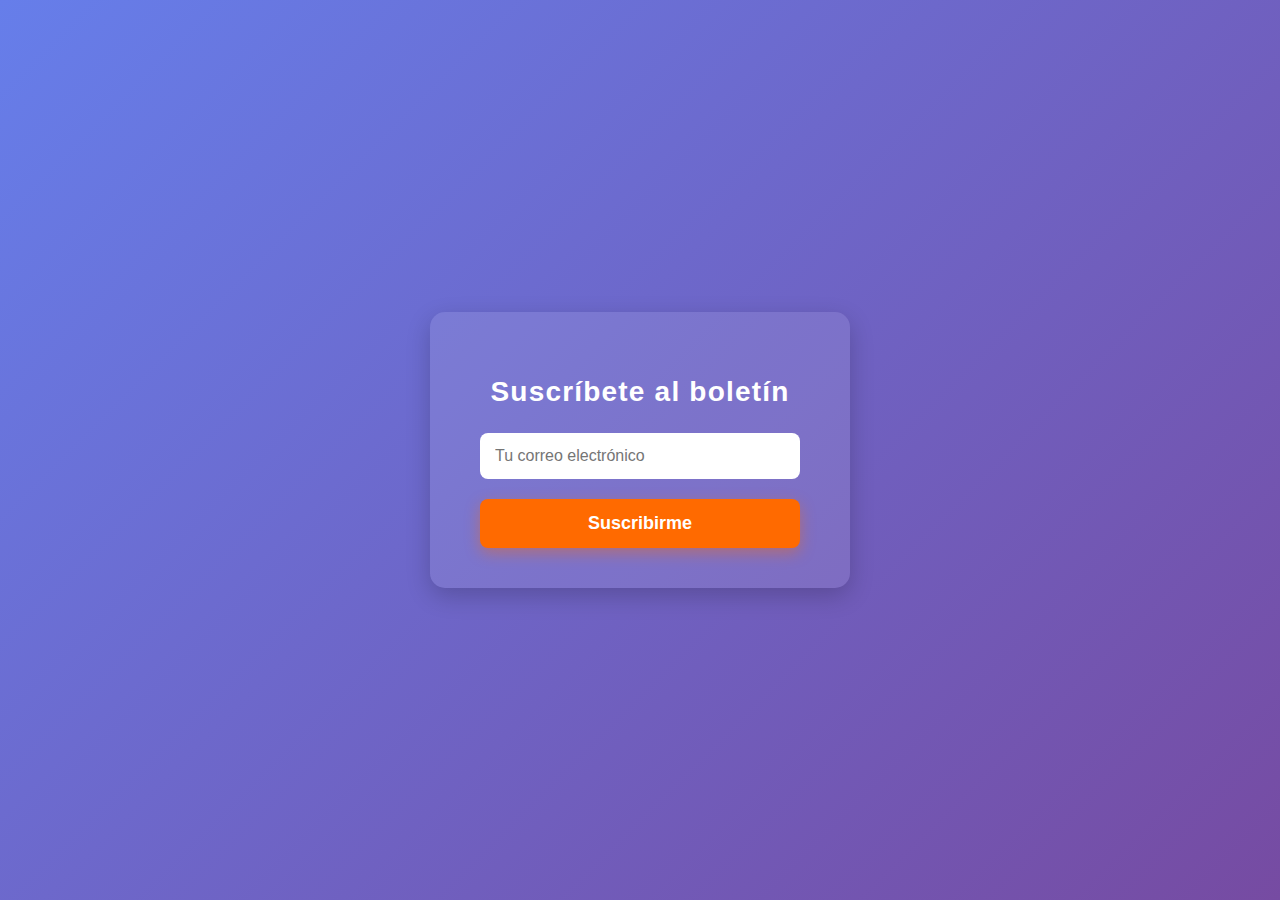
<file: boletin.html>
<!DOCTYPE html>
<html lang="es">
<head>
  <meta charset="UTF-8" />
  <title>Suscripción al Boletín</title>
  <style>
    body {
      background: linear-gradient(135deg, #667eea, #764ba2);
      font-family: 'Segoe UI', Tahoma, Geneva, Verdana, sans-serif;
      display: flex;
      height: 100vh;
      justify-content: center;
      align-items: center;
      margin: 0;
      color: #fff;
    }
    .container {
      background: rgba(255, 255, 255, 0.1);
      padding: 40px 50px;
      border-radius: 15px;
      box-shadow: 0 8px 24px rgba(0,0,0,0.2);
      width: 320px;
      text-align: center;
    }
    h2 {
      margin-bottom: 25px;
      font-weight: 700;
      font-size: 28px;
      letter-spacing: 1.2px;
    }
    input[type="email"] {
      width: 100%;
      padding: 14px 15px;
      border: none;
      border-radius: 8px;
      font-size: 16px;
      outline: none;
      margin-bottom: 20px;
      box-sizing: border-box;
      transition: box-shadow 0.3s ease;
    }
    input[type="email"]:focus {
      box-shadow: 0 0 10px #ff6a00;
      background-color: #fff;
      color: #333;
    }
    button {
      background-color: #ff6a00;
      border: none;
      padding: 14px 0;
      width: 100%;
      border-radius: 8px;
      font-size: 18px;
      font-weight: 700;
      color: #fff;
      cursor: pointer;
      transition: background-color 0.3s ease;
      box-shadow: 0 5px 15px rgba(255, 106, 0, 0.4);
    }
    button:hover {
      background-color: #ff8533;
      box-shadow: 0 8px 25px rgba(255, 133, 51, 0.6);
    }
    .mensaje {
      margin-top: 20px;
      font-size: 18px;
      color: #00ff99;
      font-weight: 600;
      display: none;
    }
  </style>
</head>
<body>
  <div class="container">
    <h2>Suscríbete al boletín</h2>
    <form id="formulario">
      <input type="email" id="correo" placeholder="Tu correo electrónico" required />
      <button type="submit">Suscribirme</button>
    </form>
    <div class="mensaje" id="mensaje">¡Listo! Ya estás suscrito. Serás redirigido...</div>
  </div>

  <script>
    document.getElementById("formulario").addEventListener("submit", function(e) {
      e.preventDefault();

      const correo = document.getElementById("correo").value;
      if (correo) {
        let suscriptores = JSON.parse(localStorage.getItem("suscriptores")) || [];
        suscriptores.push(correo);
        localStorage.setItem("suscriptores", JSON.stringify(suscriptores));
      }
      document.getElementById("mensaje").style.display = "block";

      setTimeout(function() {
        window.location.href = "index.html"; 
      }, 3000);
    });
  </script>
</body>
</html>
</file>
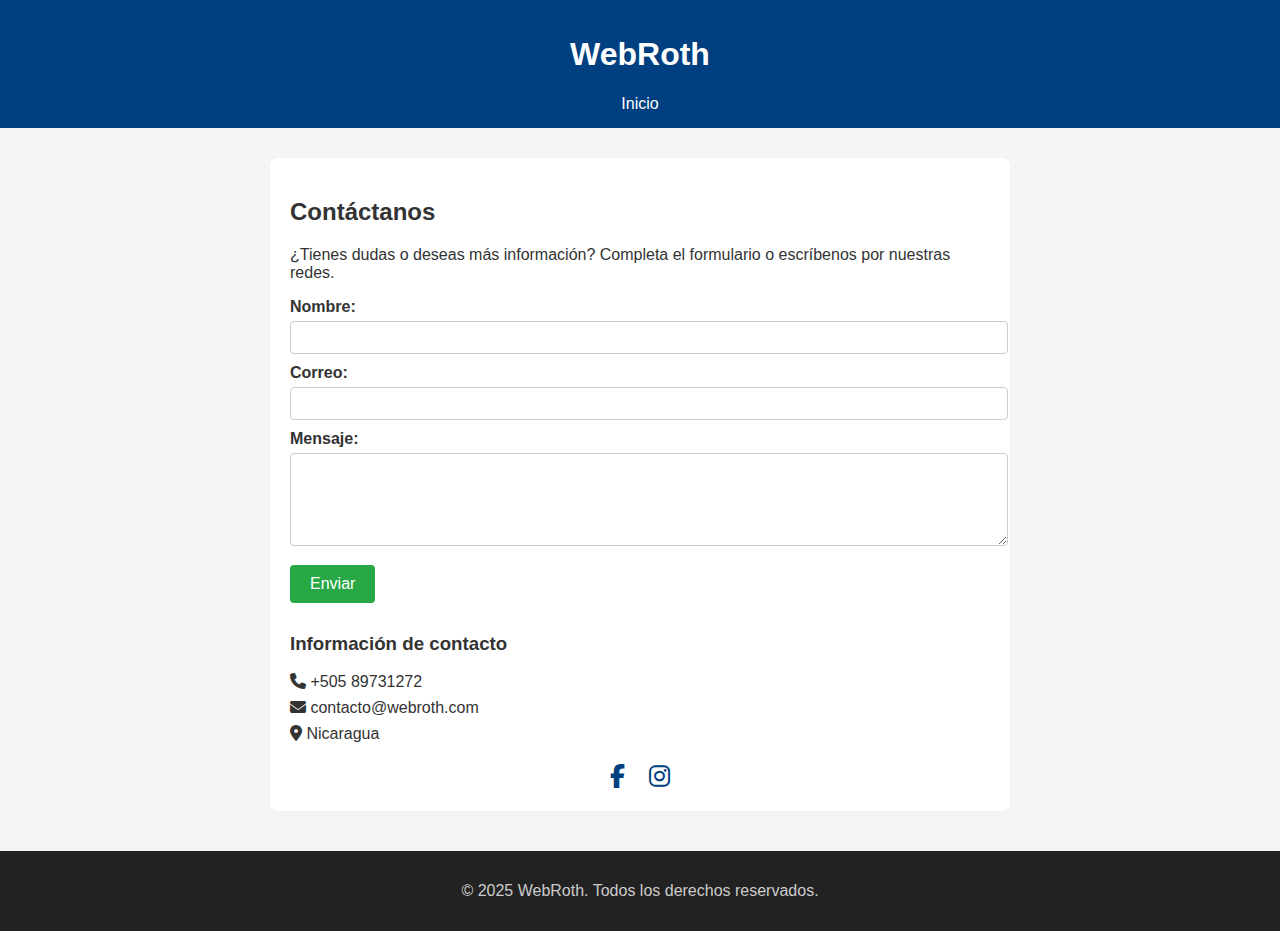
<file: contacto.html>
<!DOCTYPE html>
<html lang="es">
<head>
  <meta charset="UTF-8">
  <title>Contacto | WebRoth</title>
  <link rel="stylesheet" href="css\contacto.css">
  <link rel="stylesheet" href="https://cdnjs.cloudflare.com/ajax/libs/font-awesome/6.4.0/css/all.min.css">
</head>
<body>

  <header>
    <h1>WebRoth</h1>
    <nav>
      <a href="index.html">Inicio</a>
    
    </nav>
  </header>

  <main>
    <h2>Contáctanos</h2>
    <p>¿Tienes dudas o deseas más información? Completa el formulario o escríbenos por nuestras redes.</p>

    <form action="#" method="POST">
      <label>Nombre:</label>
      <input type="text" name="nombre" required>

      <label>Correo:</label>
 <input type="email" name="correo" required>

      <label>Mensaje:</label>
      <textarea name="mensaje" rows="5" required></textarea>

      <button type="submit">Enviar</button>
    </form>

    <section class="info-contacto">
      <h3>Información de contacto</h3>
      <p><i class="fas fa-phone"></i> ‪+505 89731272‬</p>
      <p><i class="fas fa-envelope"></i> contacto@webroth.com</p>
      <p><i class="fas fa-map-marker-alt"></i>  Nicaragua</p>
    </section>

    <div class="social-media">
      <a href="https://www.facebook.com/share/1RLPTYN9rU/?mibextid=wwXIfr"><i class="fab fa-facebook-f"></i></a>
      <a href="https://www.instagram.com/rjns091020?igsh=b2RzbzA2bTZzejR3&utm_source=qr"><i class="fab fa-instagram"></i></a>
    
    </div>
  </main>


  <footer>
    <p>&copy; 2025 WebRoth. Todos los derechos reservados.</p>
  </footer>

</body>
</html>
</file>
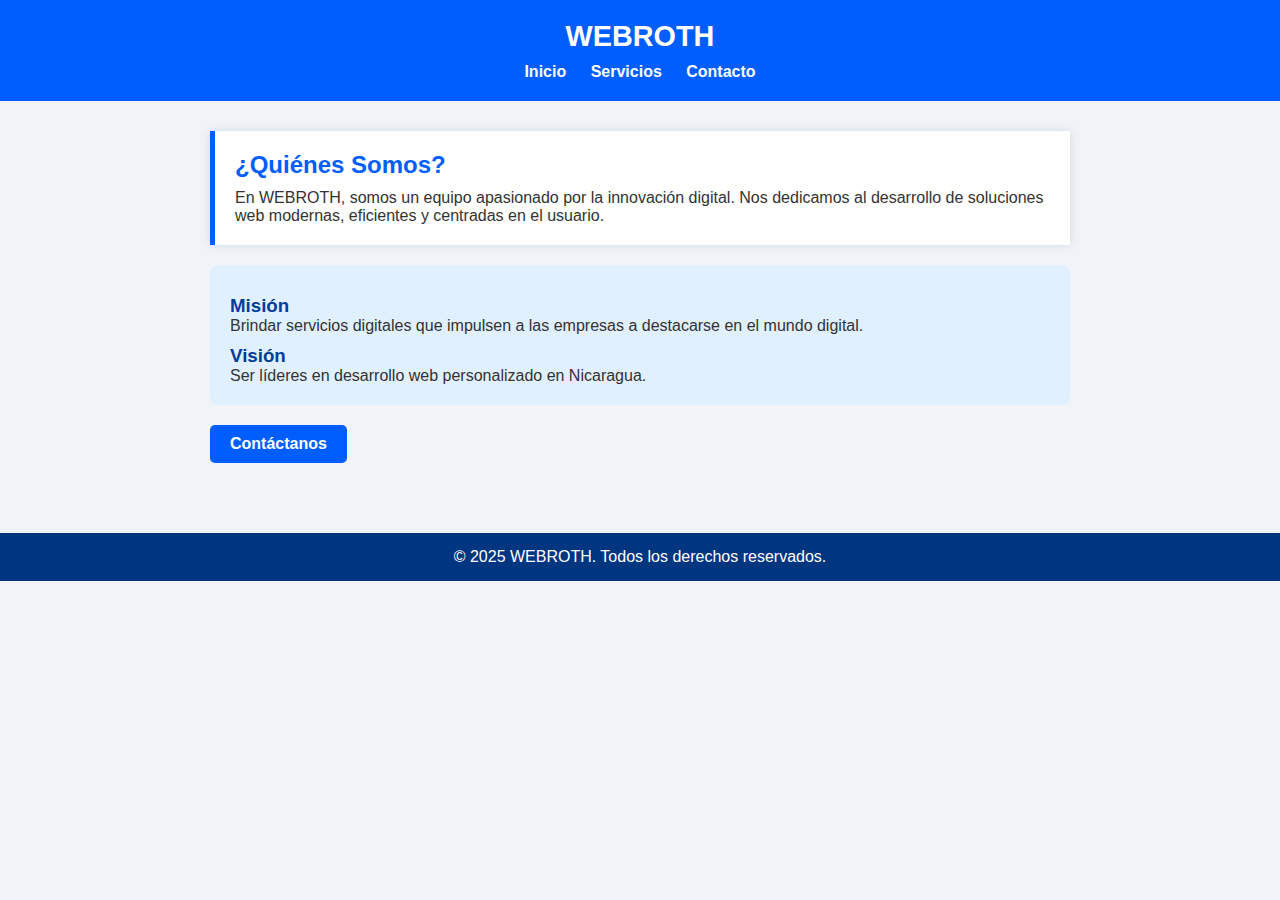
<file: nosotros.html>
<!DOCTYPE html>
<html lang="es">
<head>
  <meta charset="UTF-8" />
  <meta name="viewport" content="width=device-width, initial-scale=1.0" />
  <title>Sobre Nosotros | WEBROTH</title>
  <link rel="stylesheet" href="css/nosotros.css" />
</head>
<body>

  <header>
    <h1>WEBROTH</h1>
    <nav>
      <a href="index.html">Inicio</a>
      <a href="contacto.html">Servicios</a>
      <a href="contacto.html">Contacto</a>
    </nav>
  </header>

  <main>
    <section class="nosotros">
      <h2>¿Quiénes Somos?</h2>
      <p>
        En WEBROTH, somos un equipo apasionado por la innovación digital. Nos dedicamos al desarrollo de soluciones web modernas, eficientes y centradas en el usuario.
      </p>
    </section>

    <section class="mision-vision">
      <h3>Misión</h3>
      <p>
        Brindar servicios digitales que impulsen a las empresas a destacarse en el mundo digital.
      </p>
      <h3>Visión</h3>
      <p>
        Ser líderes en desarrollo web personalizado en Nicaragua.
      </p>
    </section>

    <a href="contacto.html" class="btn">Contáctanos</a>
  </main>

  <footer>
    © 2025 WEBROTH. Todos los derechos reservados.
  </footer>

</body>
</html>
</file>
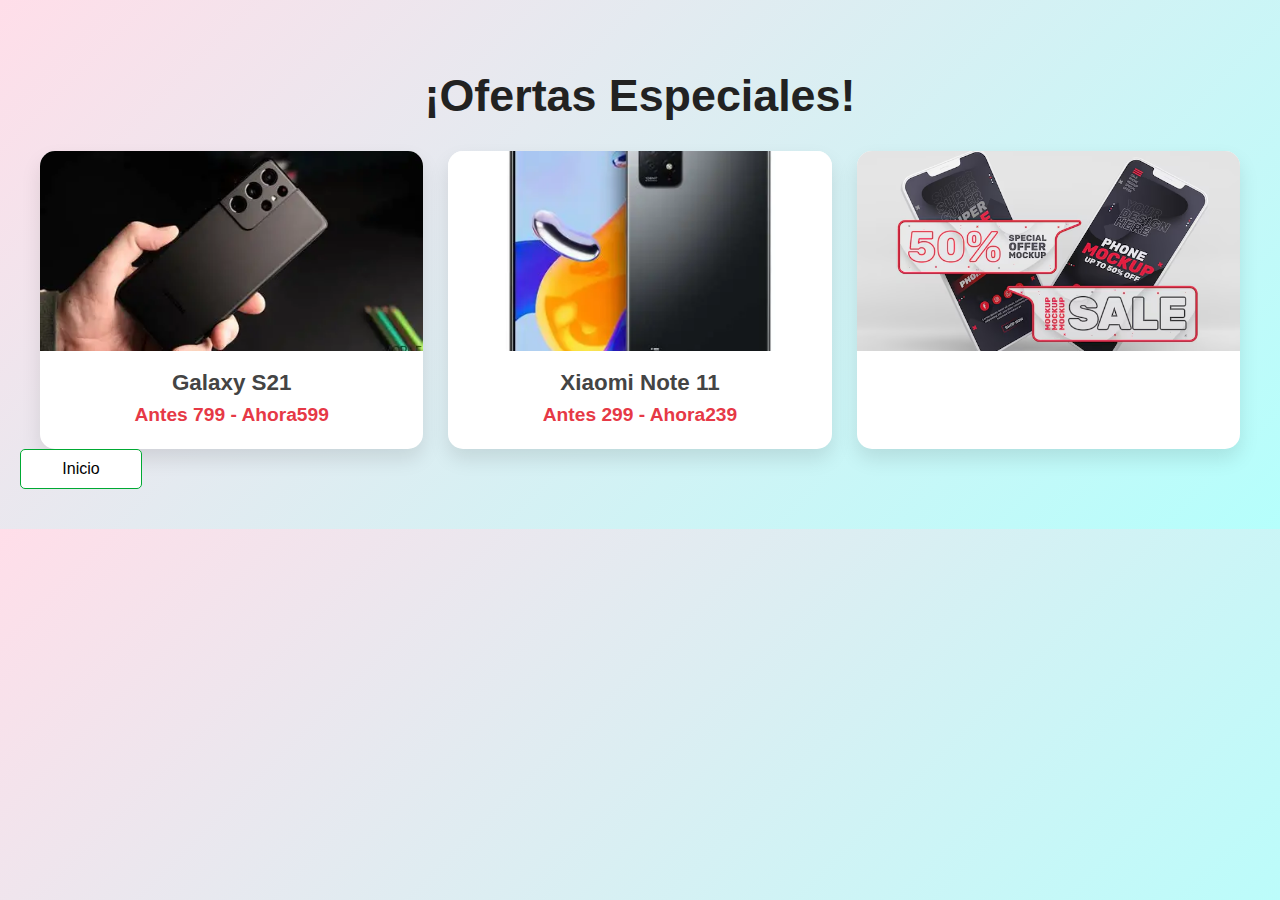
<file: oferta.html>
<!DOCTYPE html>
<html lang="es">
<head>
  <meta charset="UTF-8" />
  <title>Ofertas Especiales - Webroth</title>
  <style>
    body {
      margin: 0;
      font-family: 'Segoe UI', sans-serif;
      background: linear-gradient(135deg, #FFDEE9, #B5FFFC);
      padding: 40px 20px;
      color: #333;
    }
    h1 {
      text-align: center;
      color: #222;
      margin-bottom: 30px;
      font-size: 2.8rem;
    }
    .ofertas {
      display: grid;
      grid-template-columns: repeat(auto-fit, minmax(250px, 1fr));
      gap: 25px;
      max-width: 1200px;
      margin: auto;
    }
    .oferta-card {
      background: #fff;
      border-radius: 15px;
      box-shadow: 0 10px 20px rgba(0,0,0,0.1);
      overflow: hidden;
      transition: 0.3s;
    }
    .oferta-card:hover {
      transform: translateY(-5px);
      box-shadow: 0 15px 30px rgba(0,0,0,0.2);
    }
    .oferta-img {
      width: 100%;
      height: 200px;
      object-fit: cover;
    }
    .oferta-info {
      padding: 15px;
      text-align: center;
    }
    .oferta-info h2 {
      margin: 0;
      font-size: 1.4rem;
      color: #444;
    }
    .oferta-info p {
      margin: 8px 0;
      color: #e63946;
      font-weight: bold;
      font-size: 1.2rem;
    }
    .btn {
      background: #1d3557;
      color: #fff;
      border: none;
      padding: 10px 20px;
      border-radius: 8px;
      cursor: pointer;
      margin-top: 10px;
      transition: background 0.3s;
    }
    .btn:hover {
      background: #457b9d;
    }
    a{
      background: #ffffff;
      color: #000000;
    text-decoration: none;
    display: inline-block;
    border: 1px solid #00a933;
    padding: 10px 0;
    width: 120px;
    text-align: center;
    border-radius: 5px;
      
      
    }
  </style>
</head>
<body>

  <h1>¡Ofertas Especiales!</h1>
  

  <div class="ofertas">
    <div class="oferta-card">
      <img src="img\s21.jpg" class="oferta-img" alt="Teléfono 1">
      <div class="oferta-info">
        <h2>Galaxy S21</h2>
        <p>Antes 799 - Ahora599</p>
        
      </div>
    </div>

    <div class="oferta-card">
      <img src="img\xiaomi.jpg" class="oferta-img" alt="Teléfono 2">
      <div class="oferta-info">
        <h2>Xiaomi Note 11</h2>
        <p>Antes 299 - Ahora239</p>
      </div>
    </div>

    <div class="oferta-card">
      <img src="img\promo.jpg" class="oferta-img" alt="Teléfono 3">
      <div class="oferta-info">
       
       
      </div>
        

    </div>
  </div>
<a href="index.html">Inicio</a>

</body>
</html>
</file>
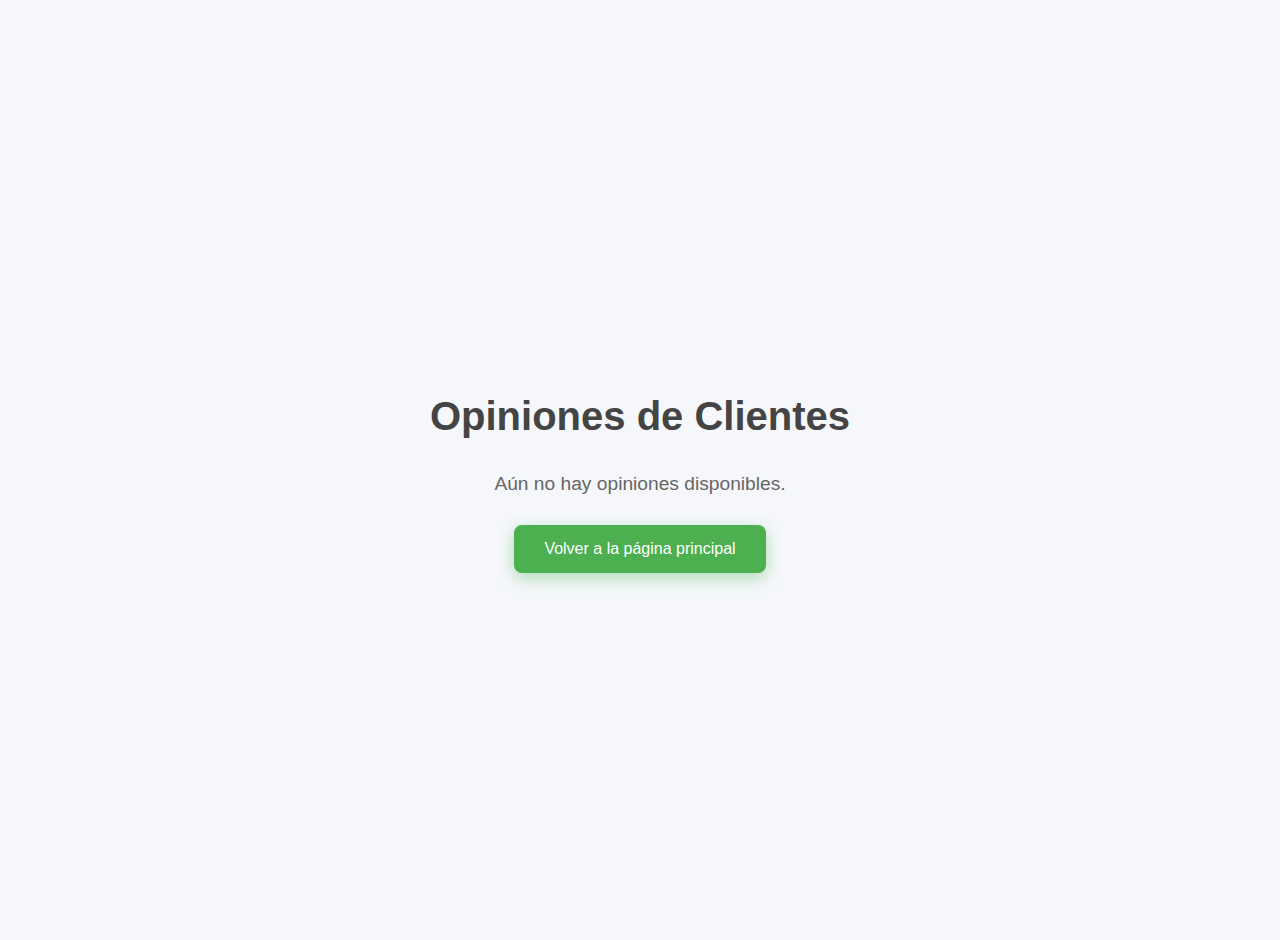
<file: opiniones.html>
<!DOCTYPE html>
<html lang="es">
<head>
  <meta charset="UTF-8" />
  <title>Opiniones de Clientes</title>
  <style>
    body {
      background: #f5f7fa;
      font-family: 'Segoe UI', Tahoma, Geneva, Verdana, sans-serif;
      display: flex;
      justify-content: center;
      align-items: center;
      height: 100vh;
      margin: 0;
      color: #333;
      flex-direction: column;
      text-align: center;
      padding: 20px;
    }
    h1 {
      font-size: 2.5rem;
      margin-bottom: 15px;
      color: #444;
    }
    p {
      font-size: 1.2rem;
      margin-bottom: 30px;
      color: #666;
    }
    button {
      background-color: #4caf50;
      border: none;
      color: white;
      padding: 15px 30px;
      font-size: 1rem;
      border-radius: 8px;
      cursor: pointer;
      transition: background-color 0.3s ease;
      box-shadow: 0 5px 15px rgba(76, 175, 80, 0.4);
    }
    button:hover {
      background-color: #45a049;
      box-shadow: 0 8px 25px rgba(69, 160, 73, 0.6);
    }
  </style>
</head>
<body>
  <h1>Opiniones de Clientes</h1>
  <p>Aún no hay opiniones disponibles.</p>
  <button onclick="regresar()">Volver a la página principal</button>

  <script>
    function regresar() {
      window.location.href = 'index.html'; 
    }
  </script>
</body>
</html>
</file>
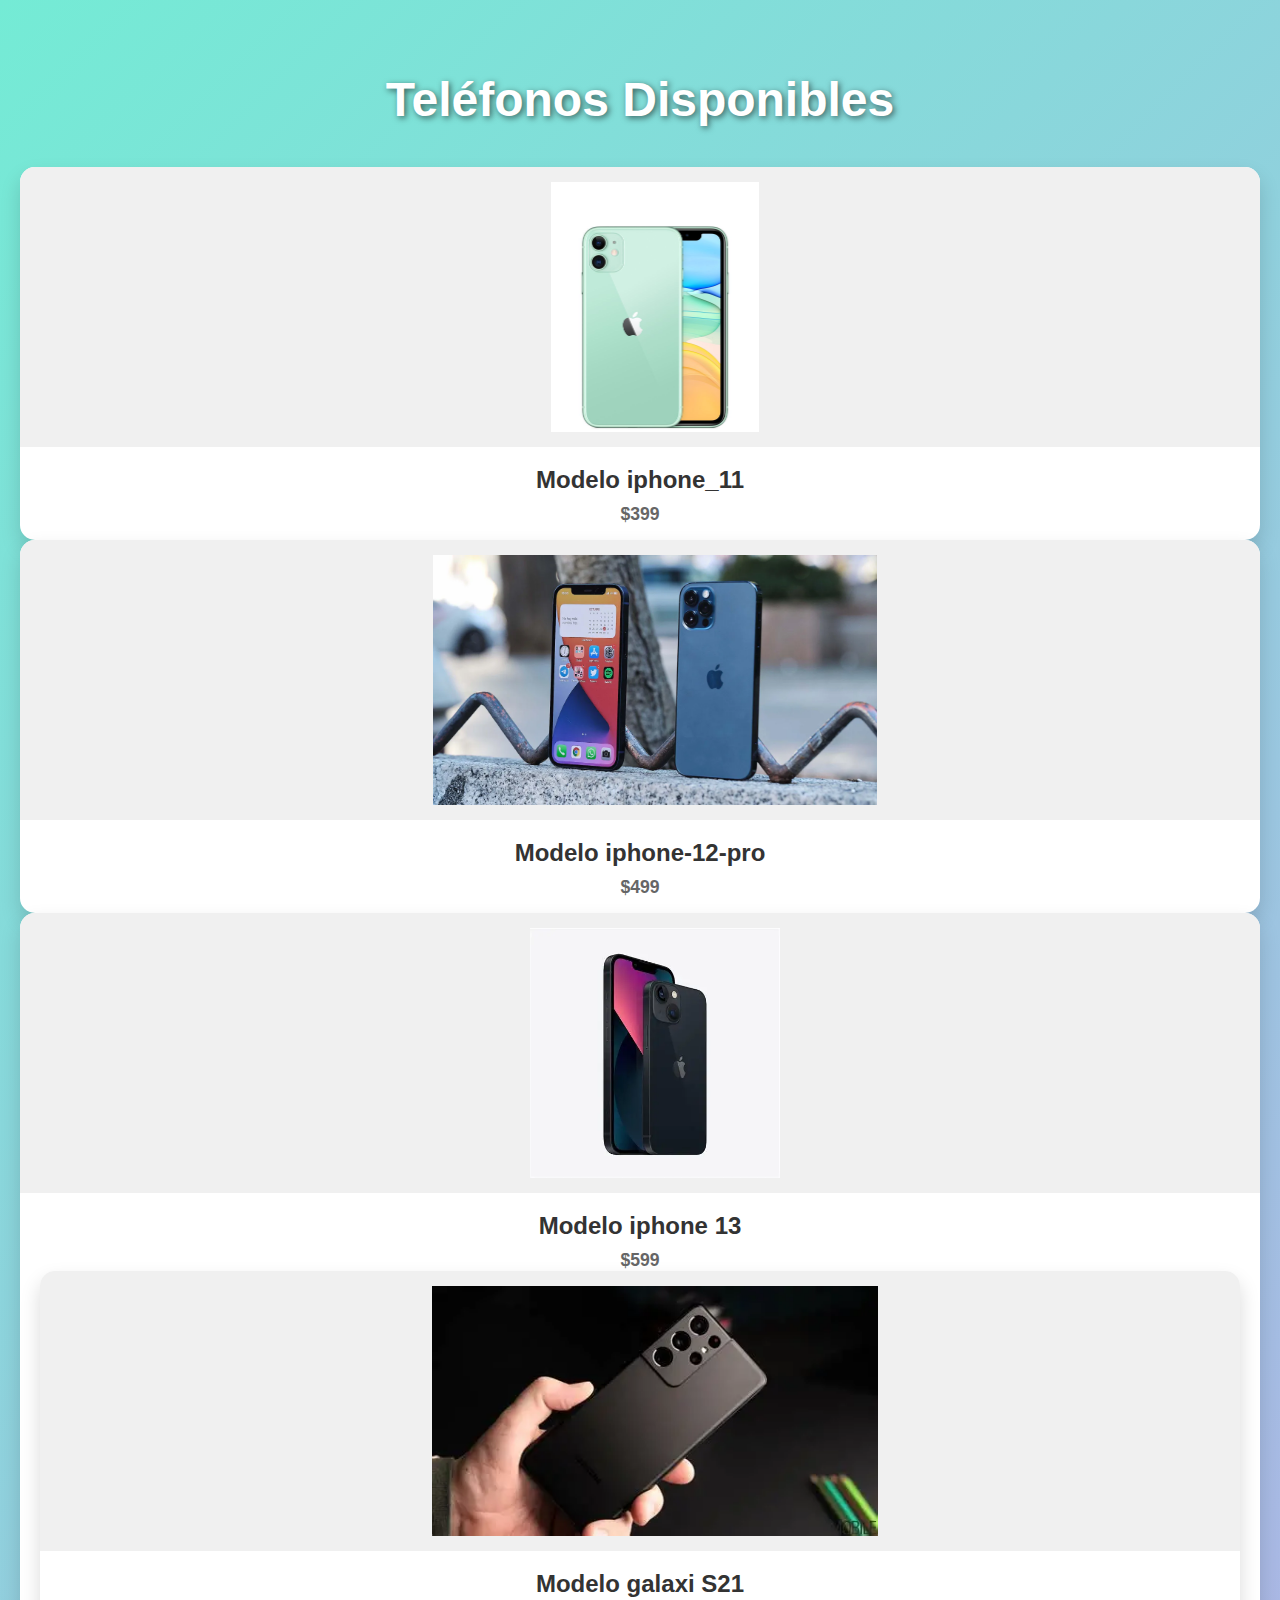
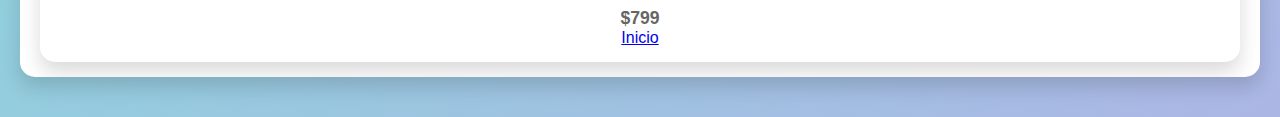
<file: productos.html>
<!DOCTYPE html>
<html lang="es">
<head>
  <meta charset="UTF-8" />
  <title>Teléfonos Disponibles - Webroth</title>
  <style>
    body {
      margin: 0;
      font-family: 'Segoe UI', Tahoma, Geneva, Verdana, sans-serif;
      background: linear-gradient(135deg, #74ebd5, #ACB6E5);
      color: #222;
      padding: 40px 20px;
    }
    h1 {
      text-align: center;
      color: #fff;
      text-shadow: 2px 2px 6px #00000090;
      margin-bottom: 40px;
      font-size: 3rem;
    }
    .gallery {
      display: grid;
      grid-template-columns: repeat(auto-fit, minmax(220px, 1fr));
      gap: 25px;
      max-width: 1200px;
      margin: 0 auto;
    }
    .phone-card {
      background: #fff;
      border-radius: 15px;
      box-shadow: 0 10px 20px rgba(0,0,0,0.15);
      overflow: hidden;
      transition: transform 0.3s ease;
      cursor: pointer;
    }
    .phone-card:hover {
      transform: scale(1.05);
      box-shadow: 0 15px 25px rgba(0,0,0,0.25);
    }
    .phone-image {
      width: 100%;
      height: 250px;
      object-fit: contain;
      background: #f0f0f0;
      padding: 15px;
    }
    .phone-info {
padding: 15px 20px;
      text-align: center;
    }
    .phone-info h2 {
      margin: 0 0 10px;
      font-size: 1.5rem;
      color: #333;
    }
    .phone-info p {
      margin: 0;
      color: #666;
      font-weight: 600;
      font-size: 1.1rem;
    }
    @media (max-width: 480px) {
      body {
        padding: 20px 10px;
      }
      h1 {
        font-size: 2rem;
        margin-bottom: 25px;
      }
      .phone-image {
        height: 180px;
      }
    }
  </style>
</head>
<body>

  <h1>Teléfonos Disponibles</h1>

 
    </div>
    <div class="phone-card">
      <img src="img\iphone_11.jpg" alt="Teléfono 1" class="phone-image" />
      <div class="phone-info">
        <h2>Modelo iphone_11</h2>
        <p>$399</p>
      </div>
    </div>
    <div class="phone-card">
      <img src="img\iphone-12-pro.jpg" alt="Teléfono 2" class="phone-image" />
      <div class="phone-info">
        <h2>Modelo iphone-12-pro</h2>
        <p>$499</p>
      </div>
    </div>
    <div class="phone-card">
      <img src="img\13.jpg" alt="Teléfono 3" class="phone-image" />
      <div class="phone-info">
        <h2>Modelo iphone 13</h2>
        <p>$599</p>

         <div class="phone-card">
      <img src="img\s21.jpg" alt="Teléfono 4" class="phone-image" />
      <div class="phone-info">
        <h2>Modelo galaxi S21</h2>
        <p>$799</p>
   <a href="index.html">Inicio</a>
   
    </div>
    </div>
  </div>

</body>
</html>
</file>
<file: css/nosotros.css>
* {
  margin: 0;
  padding: 0;
  box-sizing: border-box;
  font-family: 'Segoe UI', sans-serif;
}

body {
  background: #f0f4f8;
  color: #333;
}

header {
  background: #005eff;
  color: #fff;
  padding: 20px;
  text-align: center;
}

header h1 {
  margin-bottom: 10px;
  font-size: 1.8em;
}

nav a {
  margin: 0 10px;
  color: #fff;
  text-decoration: none;
  font-weight: bold;
}

nav a:hover {
  text-decoration: underline;
}

main {
  padding: 30px 20px;
  max-width: 900px;
  margin: auto;
}

.nosotros {
  background: #fff;
  padding: 20px;
  border-left: 5px solid #005eff;
  margin-bottom: 20px;
  box-shadow: 0 0 10px rgba(0,0,0,0.1);
}

.nosotros h2 {
  color: #005eff;
  margin-bottom: 10px;
}

.mision-vision {
  background: #e0f0ff;
  padding: 20px;
  border-radius: 8px;
}

.mision-vision h3 {
  color: #003d99;
  margin-top: 10px;
}

.btn {
  display: inline-block;
  padding: 10px 20px;
  background: #005eff;
  color: #fff;
  border-radius: 5px;
  text-decoration: none;
  font-weight: bold;
  margin-top: 20px;
}

.btn:hover {
  background: #0041cc;
}

footer {
  text-align: center;
  padding: 15px;
  background: #003580;
  color: white;
  margin-top: 40px;
}

/* Diseño responsivo */
@media (max-width: 600px) {
  header h1 {
    font-size: 1.5em;
  }

  nav a {
    display: block;
    margin: 10px 0;
  }

  .btn {
    width: 100%;
    text-align: center;
  }

  main {
    padding: 20px 10px;
  }
}
</file>
